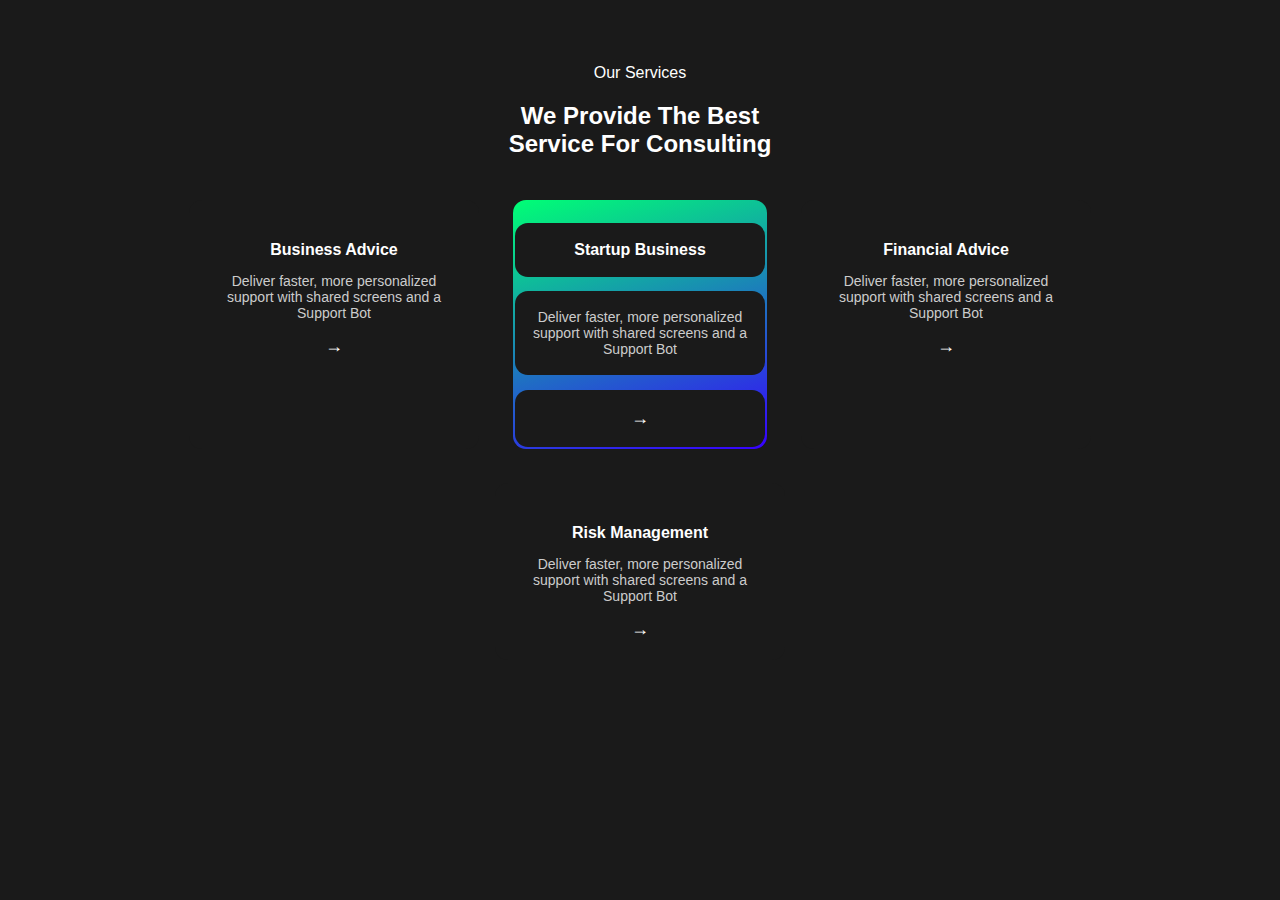
<file: poc.html>
<!DOCTYPE html>
<html lang="en">
<head>
  <meta charset="UTF-8" />
  <meta name="viewport" content="width=device-width, initial-scale=1.0"/>
  <title>Dark Light Theme</title>
  <style>
body {
  background: #1a1a1a;
  color: #fff;
  font-family: sans-serif;
}

.container {
  max-width: 1200px;
  margin: auto;
  padding: 40px 20px;
}

.service_main {
  text-align: center;
}

.card-grid {
  display: flex;
  gap: 30px;
  flex-wrap: wrap;
  justify-content: center;
  margin-top: 40px;
}

.service-card {
  width: 250px;
  padding: 20px;
  border-radius: 15px;
  background-color: #1a1a1a;
  border: 2px solid transparent;
  background-clip: padding-box;
  position: relative;
  transition: all 0.3s ease-in-out;
  box-shadow: 0 0 0 rgba(0, 255, 117, 0.3);
}

.service-card:hover {
  transform: scale(0.98);
  box-shadow: 0px 0px 25px 2px rgba(0, 255, 117, 0.3);
  border-radius: 20px;
}

/* Gradient border on active card */
.service-card.active {
  background-image: linear-gradient(163deg, #00ff75 0%, #3700ff 100%);
  padding: 2px; /* thin border effect */
}

.service-card.active > * {
  background-color: #1a1a1a;
  border-radius: 13px;
  padding: 18px;
}

/* Content styles */
.service-card h4 {
  color: #fff;
  margin-bottom: 10px;
}

.service-card p {
  color: #ccc;
  font-size: 14px;
}

.service-card .arrow {
  margin-top: 15px;
  font-size: 18px;
  color: #fff;
} 
  </style>

  
</head>
<body>
<section class="services-section">
  <div class="container">
    <div class="service_main">
      <p class="highlight">Our Services</p>
      <h2>We Provide The Best<br>Service For Consulting</h2>
      <div class="card-grid">

        <div class="service-card">
          <h4>Business Advice</h4>
          <p>Deliver faster, more personalized support with shared screens and a Support Bot</p>
          <div class="arrow">→</div>
        </div>

        <div class="service-card active">
          <h4>Startup Business</h4>
          <p>Deliver faster, more personalized support with shared screens and a Support Bot</p>
          <div class="arrow">→</div>
        </div>

        <div class="service-card">
          <h4>Financial Advice</h4>
          <p>Deliver faster, more personalized support with shared screens and a Support Bot</p>
          <div class="arrow">→</div>
        </div>

        <div class="service-card">
          <h4>Risk Management</h4>
          <p>Deliver faster, more personalized support with shared screens and a Support Bot</p>
          <div class="arrow">→</div>
        </div>

      </div>
    </div>
  </div>
</section>
</body>
</html>
</file>
